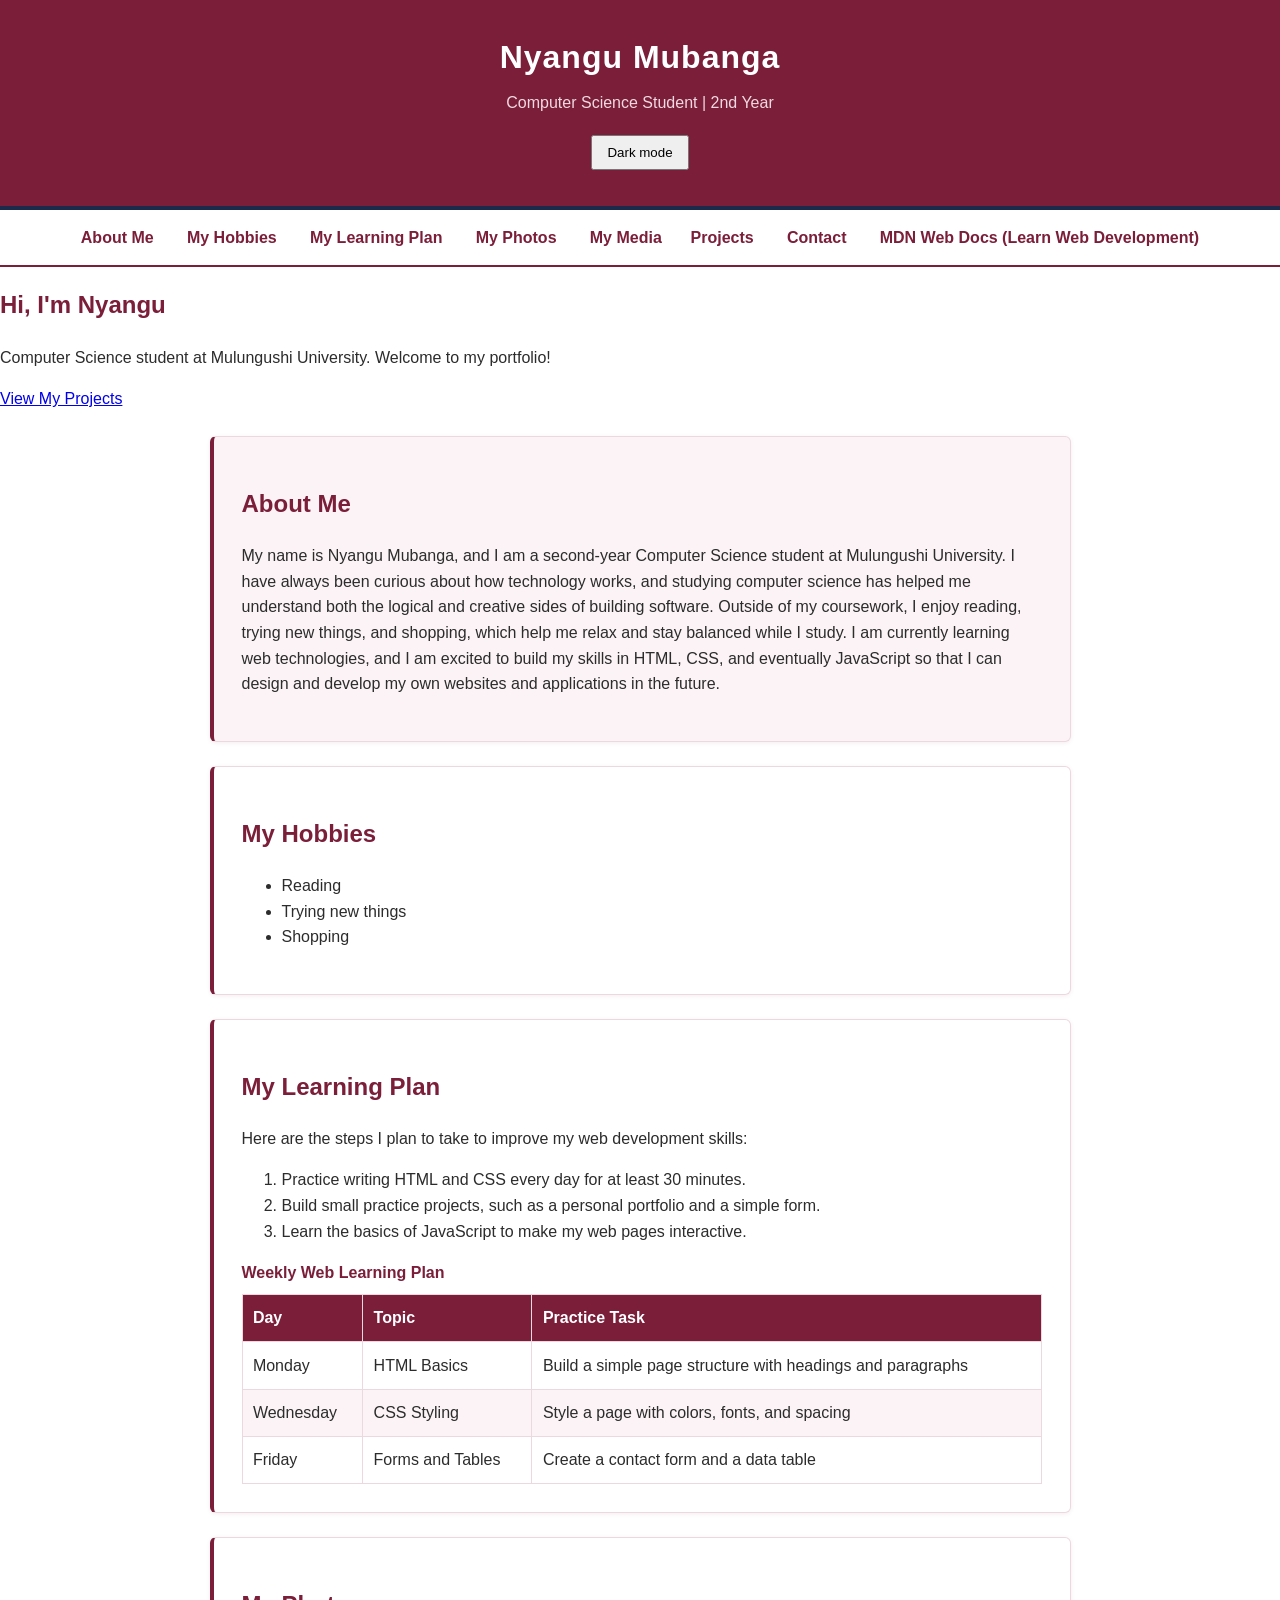
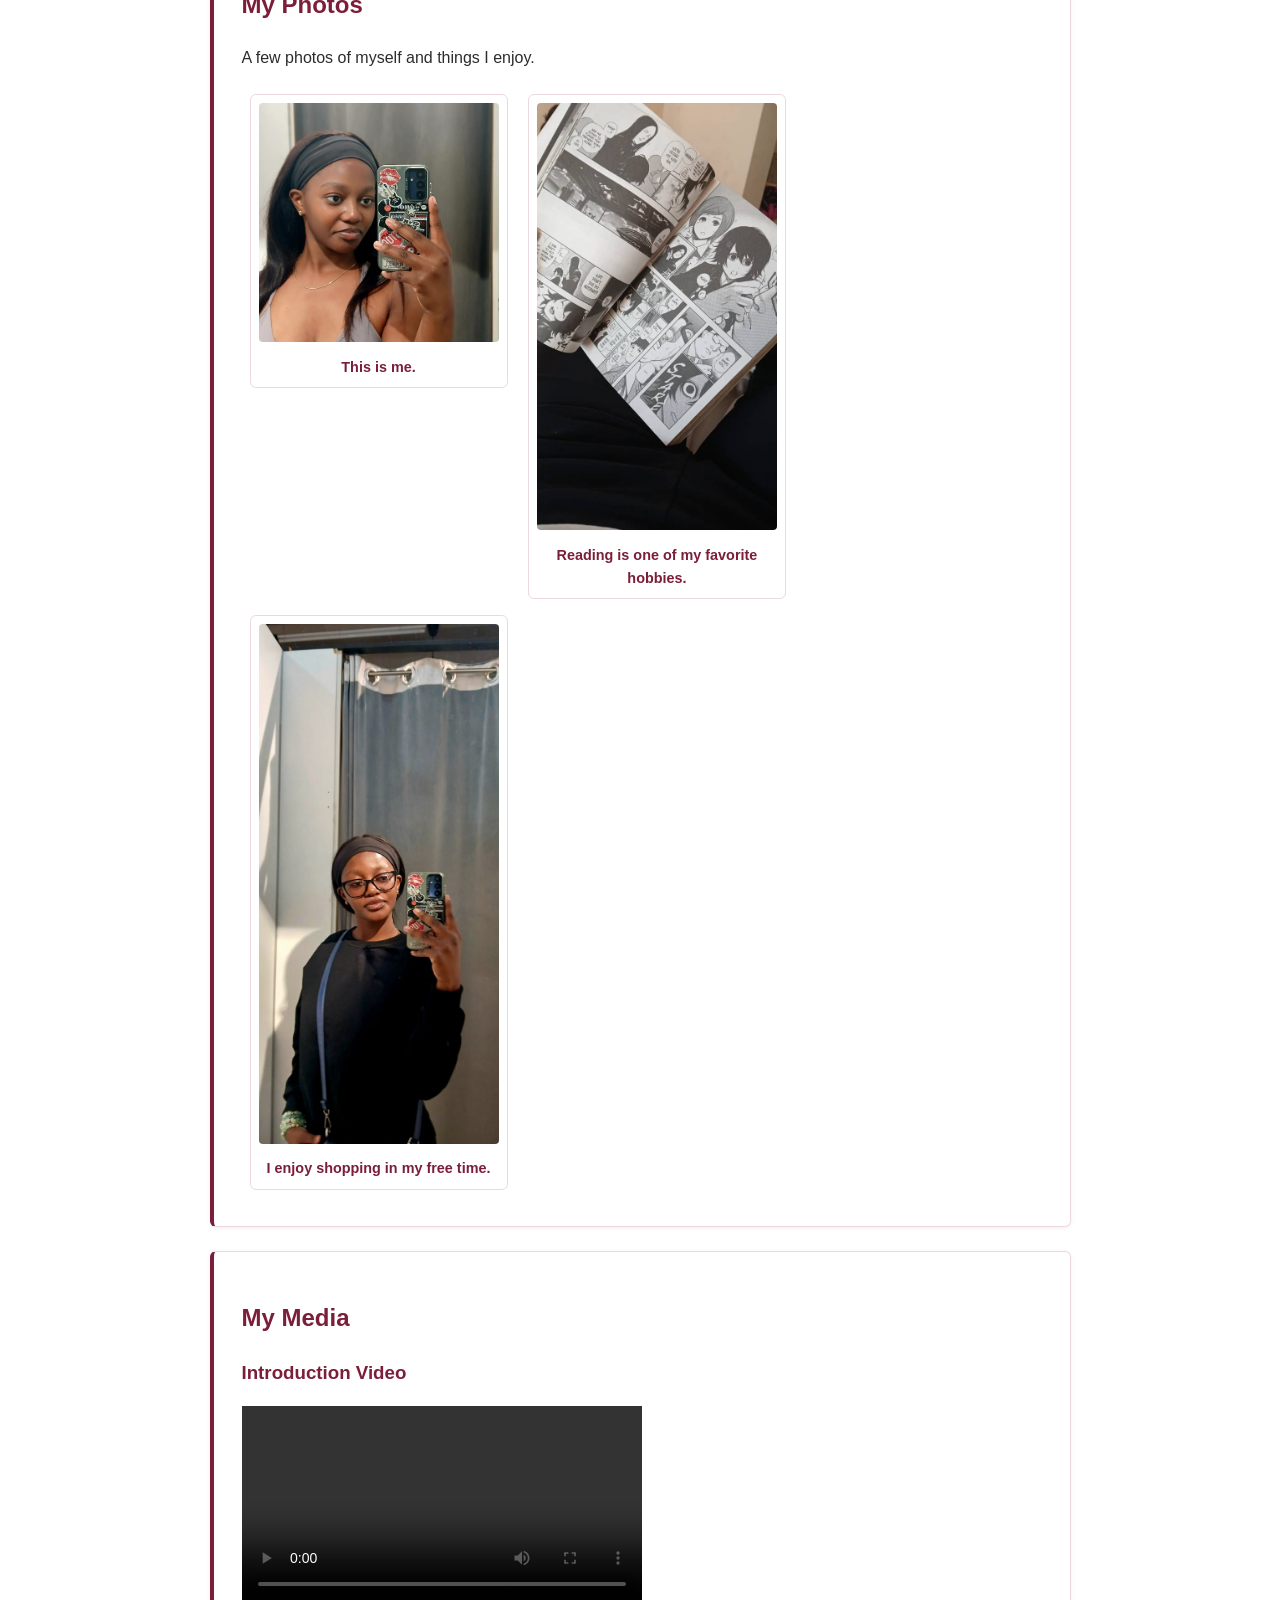
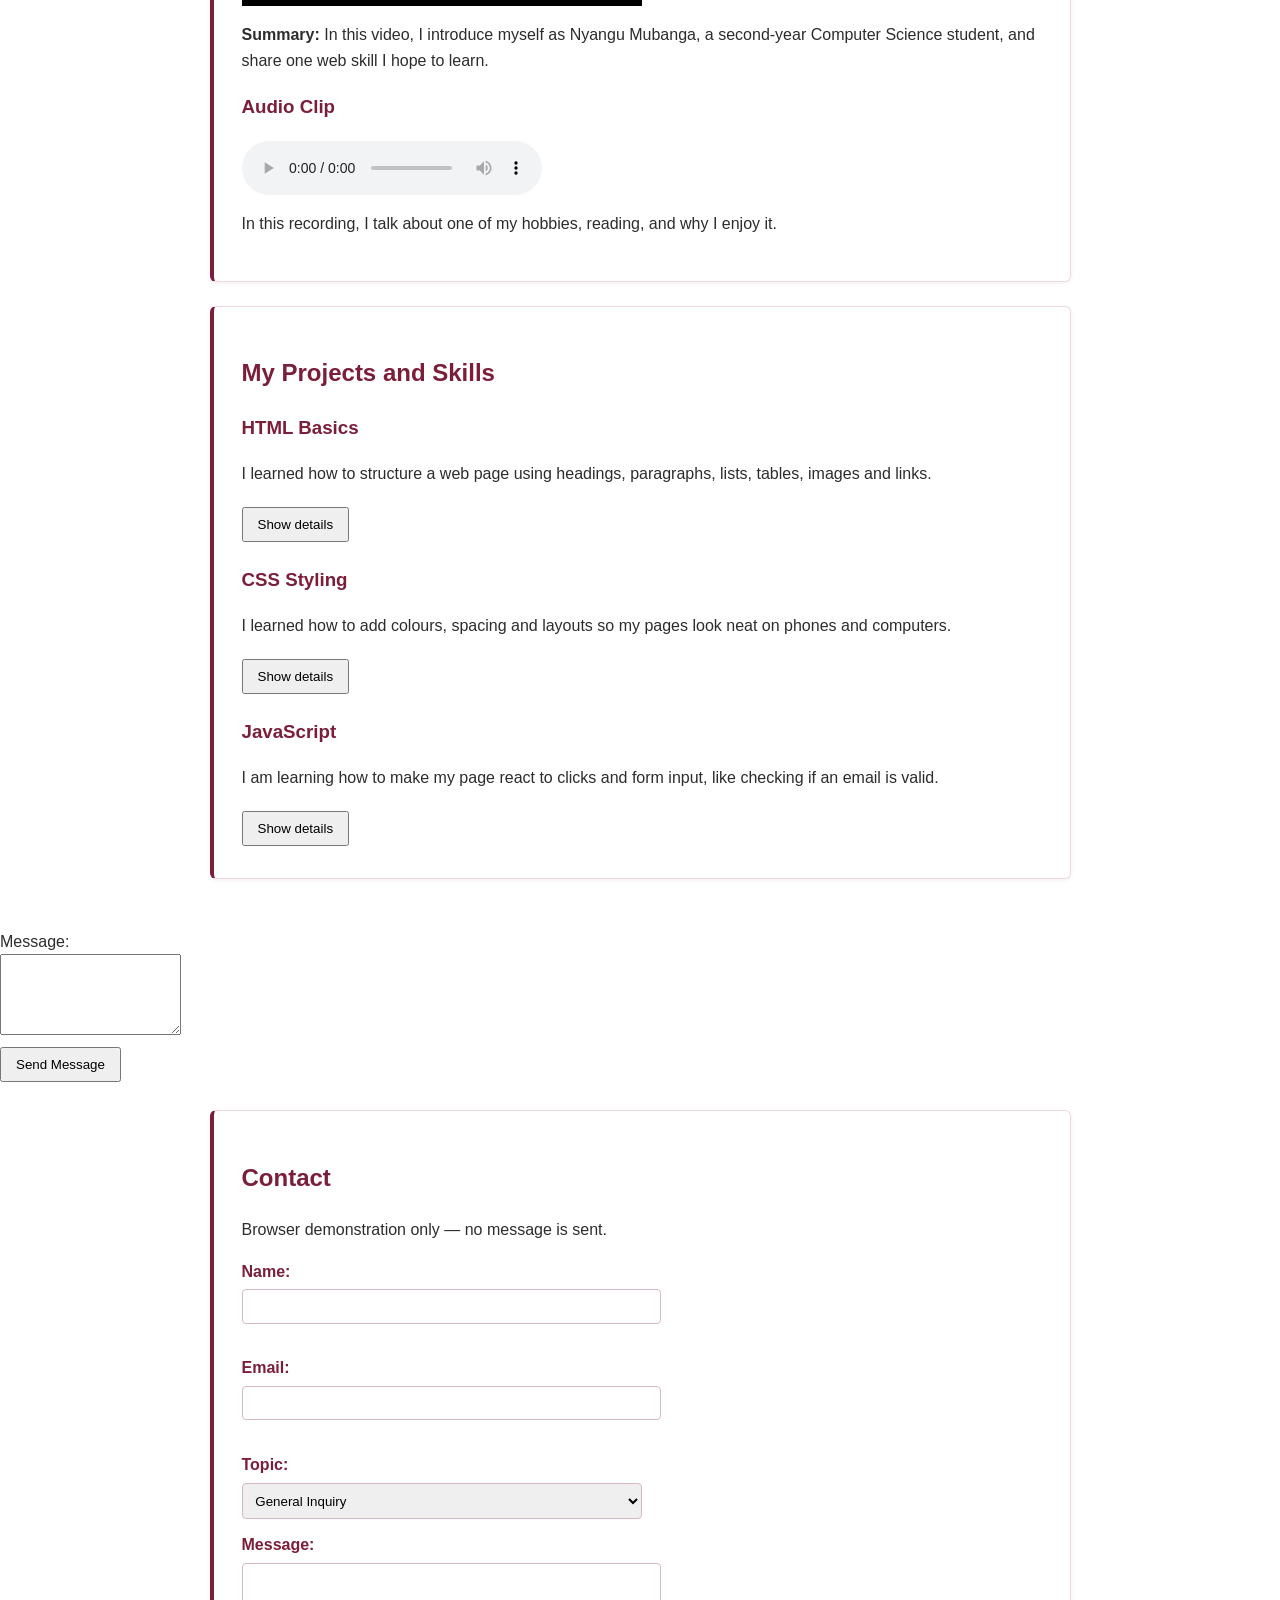
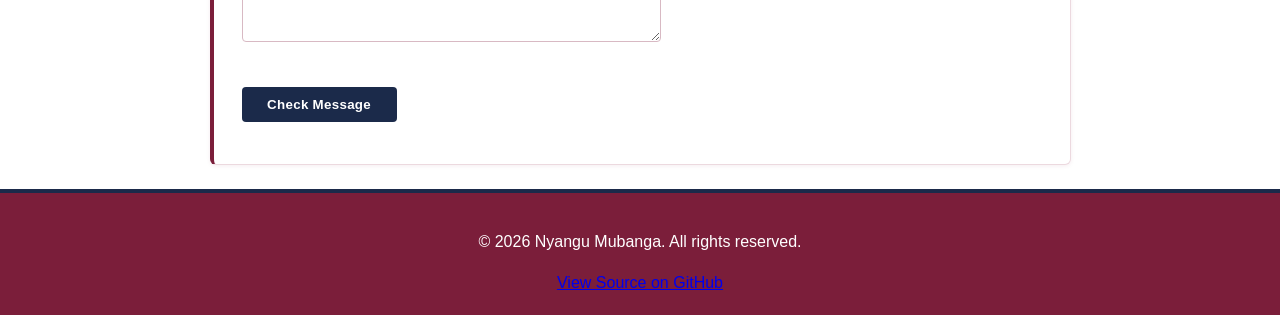
<file: index.html>
<!DOCTYPE html>
<html lang="en">
<head>
  <meta charset="UTF-8">
  <meta name="viewport" content="width=device-width, initial-scale=1.0">
  <title>Nyangu Mubanga - My Student Website</title>
  <link rel="stylesheet" href="css/styles.css">
  <script src="js/script.js" defer></script>
</head>
<body>

  <header>
    <h1>Nyangu Mubanga</h1>
    <p>Computer Science Student | 2nd Year</p>
    <button id="themeBtn" type="button">Dark mode</button>
<button id="menuBtn" type="button" aria-expanded="false">Menu</button>
  </header>

  <nav>
    <a href="#about">About Me</a>
    <a href="#hobbies">My Hobbies</a>
    <a href="#learning-plan">My Learning Plan</a>
    <a href="#photos">My Photos</a>
    <a href="#media">My Media</a><a href="#projects">Projects</a>
    <a href="#contact">Contact</a>
    <a href="https://developer.mozilla.org/en-US/docs/Learn" target="_blank">MDN Web Docs (Learn Web Development)</a>
  </nav>

  <main><section id="hero">
  <h2>Hi, I'm Nyangu</h2>
  <p>Computer Science student at Mulungushi University. Welcome to my portfolio!</p>
  <a class="btn" href="#projects">View My Projects</a>
</section>

    <section id="about" class="content-section">
      <h2>About Me</h2>
      <p>
        My name is Nyangu Mubanga, and I am a second-year Computer Science student at Mulungushi University.
        I have always been curious about how technology works, and studying computer science has helped me
        understand both the logical and creative sides of building software. Outside of my coursework, I enjoy
        reading, trying new things, and shopping, which help me relax and stay balanced while I study. I am
        currently learning web technologies, and I am excited to build my skills in HTML, CSS, and eventually
        JavaScript so that I can design and develop my own websites and applications in the future.
      </p>
    </section>

    <section id="hobbies" class="content-section">
      <h2>My Hobbies</h2>
      <ul>
        <li>Reading</li>
        <li>Trying new things</li>
        <li>Shopping</li>
      </ul>
    </section>

    <section id="learning-plan" class="content-section">
      <h2>My Learning Plan</h2>
      <p>Here are the steps I plan to take to improve my web development skills:</p>
      <ol>
        <li>Practice writing HTML and CSS every day for at least 30 minutes.</li>
        <li>Build small practice projects, such as a personal portfolio and a simple form.</li>
        <li>Learn the basics of JavaScript to make my web pages interactive.</li>
      </ol>

      <table>
        <caption>Weekly Web Learning Plan</caption>
        <thead>
          <tr>
            <th>Day</th>
            <th>Topic</th>
            <th>Practice Task</th>
          </tr>
        </thead>
        <tbody>
          <tr>
            <td>Monday</td>
            <td>HTML Basics</td>
            <td>Build a simple page structure with headings and paragraphs</td>
          </tr>
          <tr>
            <td>Wednesday</td>
            <td>CSS Styling</td>
            <td>Style a page with colors, fonts, and spacing</td>
          </tr>
          <tr>
            <td>Friday</td>
            <td>Forms and Tables</td>
            <td>Create a contact form and a data table</td>
          </tr>
        </tbody>
      </table>
    </section>

    <section id="photos" class="content-section">
      <h2>My Photos</h2>
      <p>A few photos of myself and things I enjoy.</p>

      <figure>
        <img src="images/photo1.jpg" alt="A photo of me, Nyangu Mubanga">
        <figcaption>This is me.</figcaption>
      </figure>

      <figure>
        <img src="images/photo2.jpg" alt="A photo showing me reading a book">
        <figcaption>Reading is one of my favorite hobbies.</figcaption>
      </figure>

      <figure>
        <img src="images/photo3.jpg" alt="A photo related to shopping">
        <figcaption>I enjoy shopping in my free time.</figcaption>
      </figure>
    </section>

    <section id="media" class="content-section">
      <h2>My Media</h2>

      <h3>Introduction Video</h3>
      <video controls width="400">
        <source src="videos/intro.mp4" type="video/mp4">
        Your browser does not support the video tag.
      </video>
      <p><strong>Summary:</strong> In this video, I introduce myself as Nyangu Mubanga, a second-year Computer
      Science student, and share one web skill I hope to learn.</p>

      <h3>Audio Clip</h3>
      <audio controls>
        <source src="videos/voice.mp3" type="audio/mpeg">
        Your browser does not support the audio tag.
      </audio>
      <p>In this recording, I talk about one of my hobbies, reading, and why I enjoy it.</p>
    </section>
<section id="projects" class="content-section">
  <h2>My Projects and Skills</h2>
  <div class="project-card">
    <h3>HTML Basics</h3>
    <p>I learned how to structure a web page using headings, paragraphs, lists, tables, images and links.</p>
    <button class="toggle-btn" type="button" aria-expanded="false">Show details</button>
<p class="details" hidden>HTML gives a web page its structure, like the walls of a house.</p>
  </div>
  <div class="project-card">
    <h3>CSS Styling</h3>
    <p>I learned how to add colours, spacing and layouts so my pages look neat on phones and computers.</p>
    <button class="toggle-btn" type="button" aria-expanded="false">Show details</button>
<p class="details" hidden>CSS controls how the page looks, like the paint and furniture.</p>
  </div>
  <div class="project-card">
    <h3>JavaScript</h3>
    <p>I am learning how to make my page react to clicks and form input, like checking if an email is valid.</p>
    <button class="toggle-btn" type="button" aria-expanded="false">Show details</button>
<p class="details" hidden>JavaScript makes the page respond when someone clicks or types.</p>
  </div>
</section>

        </select><br>

        <label for="message">Message:</label><br>
        <textarea id="message" name="message" rows="5" required></textarea><br>

        <button type="submit">Send Message</button>
      </form>
    </section>
<section id="contact" class="content-section">
  <h2>Contact</h2>
  <p>Browser demonstration only — no message is sent.</p>
  <form id="contactForm" novalidate>
    <label for="name">Name:</label>
    <input type="text" id="name" required>
    <span class="error" id="nameError"></span>

    <label for="email">Email:</label>
    <input type="email" id="email" required>
    <span class="error" id="emailError"></span>

    <label for="topic">Topic:</label>
    <select id="topic">
      <option>General Inquiry</option>
    </select>

    <label for="message">Message:</label>
    <textarea id="message" rows="4" required></textarea>
    <span class="error" id="messageError"></span>

    <button type="submit">Check Message</button>
  </form>
  <div id="formResult" aria-live="polite"></div>
</section>
  </main>

  <footer>
    <p>&copy; 2026 Nyangu Mubanga. All rights reserved.</p>
    <a href="https://github.com/Nyangu-Chimzy/my-portfolio-webtech-assignment3/tree/main">View Source on GitHub</a>
  </footer>

</body>
</html>
</file>
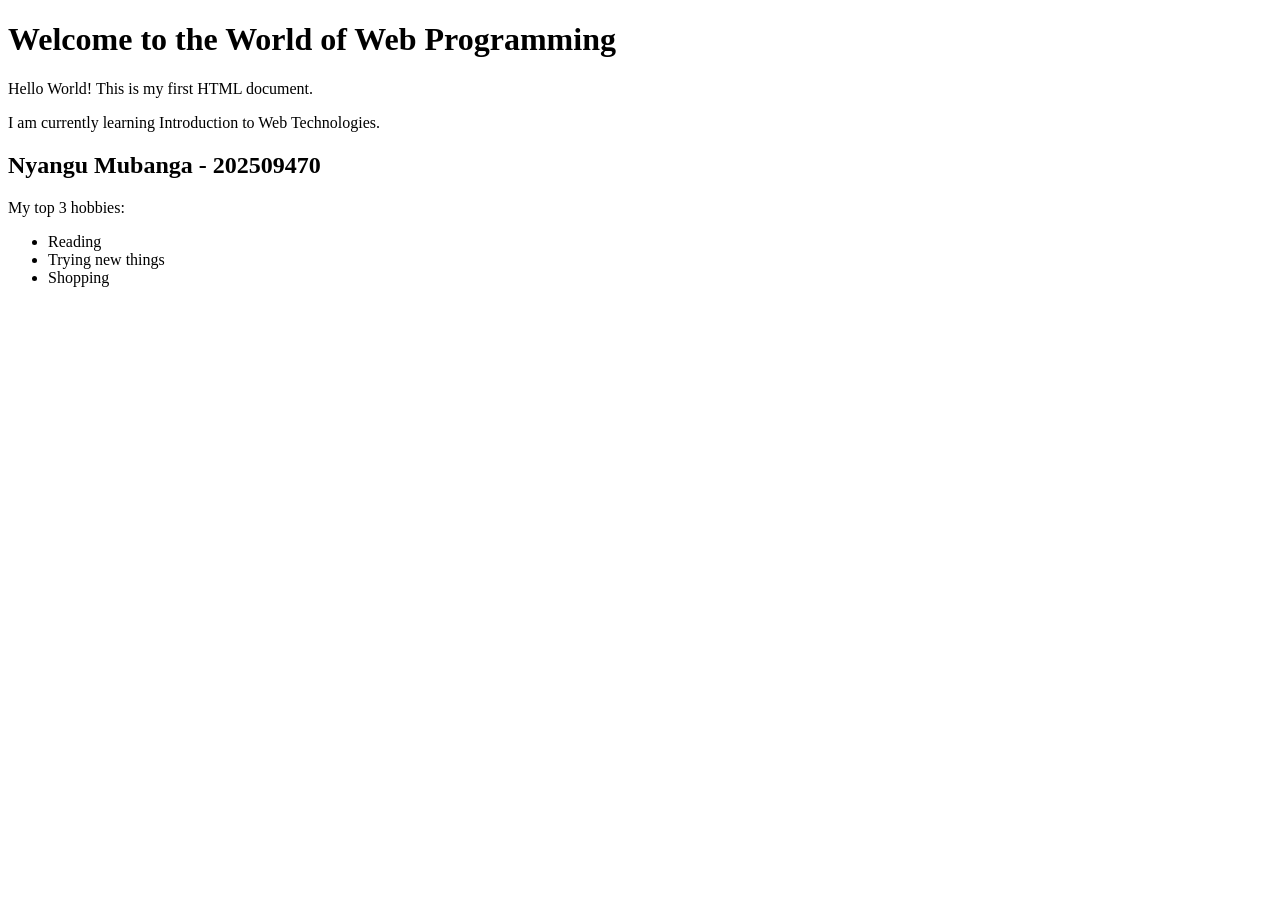
<file: activity1_backup.html>
<!DOCTYPE html>
<html lang="en">
<head>
  <meta charset="UTF-8">
  <meta name="viewport" content="width=device-width, initial-scale=1.0">
  <title>My First Web Page</title>
</head>
<body>
  <h1>Welcome to the World of Web Programming</h1>

  <p>Hello World! This is my first HTML document.</p>

  <p>I am currently learning Introduction to Web Technologies.</p>

  <h2>Nyangu Mubanga - 202509470</h2>

  <p>My top 3 hobbies:</p>
  <ul>
    <li>Reading</li>
    <li>Trying new things</li>
    <li>Shopping</li>
  </ul>
</body>
</html>
</file>
<file: css/styles.css>
/* ===== Color palette =====
   Burgundy: #7b1e3a (primary)
   White: #ffffff (primary)
   Navy: #1b2a4a (accent only)
*/

/* ===== General page styles ===== */
body {
  font-family: 'Segoe UI', Arial, sans-serif;
  line-height: 1.6;
  color: #2c2c2c;
  background-color: #ffffff;
  margin: 0;
  padding: 0;
}

h1, h2, h3 {
  color: #7b1e3a;
}

/* ===== Header ===== */
header {
  background-color: #7b1e3a;
  color: #ffffff;
  padding: 2rem 1.5rem;
  text-align: center;
  border-bottom: 4px solid #1b2a4a;
}

header h1 {
  color: #ffffff;
  margin: 0;
  letter-spacing: 1px;
}

header p {
  color: #f0d9e0;
  margin-top: 0.4rem;
}

/* ===== Navigation ===== */
nav {
  background-color: #ffffff;
  padding: 0.9rem;
  text-align: center;
  border-bottom: 2px solid #7b1e3a;
}

nav a {
  color: #7b1e3a;
  text-decoration: none;
  margin: 0 0.9rem;
  font-weight: bold;
  padding-bottom: 0.2rem;
  border-bottom: 2px solid transparent;
  transition: color 0.2s ease, border-bottom 0.2s ease;
}

nav a:hover,
nav a:focus {
  color: #1b2a4a;
  border-bottom: 2px solid #1b2a4a;
}

/* ===== Sections (class selector, used repeatedly) ===== */
.content-section {
  padding: 1.75rem;
  margin: 1.5rem auto;
  max-width: 800px;
  background-color: #ffffff;
  border: 1px solid #ecd9df;
  border-left: 4px solid #7b1e3a;
  border-radius: 6px;
  box-shadow: 0 1px 4px rgba(123, 30, 58, 0.08);
}

/* ===== Unique section (id selector) ===== */
#about {
  background-color: #fbf3f5;
}

/* ===== Element selector ===== */
img {
  max-width: 100%;
  height: auto;
}

/* ===== Photo gallery ===== */
#photos figure {
  display: inline-block;
  width: 30%;
  margin: 1%;
  text-align: center;
  vertical-align: top;
  border: 1px solid #ecd9df;
  border-radius: 6px;
  padding: 0.5rem;
}

#photos img {
  border-radius: 4px;
}

#photos figcaption {
  font-size: 0.9rem;
  color: #7b1e3a;
  margin-top: 0.4rem;
  font-weight: 600;
}

/* ===== Media (video/audio) ===== */
video, audio {
  max-width: 100%;
  display: block;
  margin: 0.5rem 0 1rem 0;
}

/* ===== Table ===== */
table {
  width: 100%;
  border-collapse: collapse;
  margin-top: 1rem;
}

caption {
  font-weight: bold;
  color: #7b1e3a;
  margin-bottom: 0.5rem;
  text-align: left;
}

th, td {
  border: 1px solid #ecd9df;
  padding: 0.65rem;
  text-align: left;
}

th {
  background-color: #7b1e3a;
  color: #ffffff;
}

tbody tr:nth-child(even) {
  background-color: #fbf3f5;
}

/* ===== Form ===== */
form label {
  display: block;
  margin-top: 0.8rem;
  font-weight: bold;
  color: #7b1e3a;
}

form input,
form select,
form textarea {
  width: 100%;
  max-width: 400px;
  padding: 0.55rem;
  margin-top: 0.3rem;
  border: 1px solid #d8b9c3;
  border-radius: 4px;
  font-family: inherit;
}

form input:focus,
form select:focus,
form textarea:focus {
  outline: none;
  border-color: #7b1e3a;
  box-shadow: 0 0 0 2px rgba(123, 30, 58, 0.15);
}

form button {
  margin-top: 1.1rem;
  padding: 0.65rem 1.6rem;
  background-color: #1b2a4a;
  color: #ffffff;
  border: none;
  border-radius: 4px;
  cursor: pointer;
  font-weight: bold;
  letter-spacing: 0.3px;
  transition: background-color 0.2s ease;
}

form button:hover,
form button:focus {
  background-color: #12203a;
}

/* ===== Footer ===== */
footer {
  background-color: #7b1e3a;
  color: #ffffff;
  text-align: center;
  padding: 1.2rem;
  border-top: 4px solid #1b2a4a;
}

/* ===== Responsive: narrow screens ===== */
@media (max-width: 600px) {
  #photos figure {
    width: 100%;
    display: block;
  }

  nav a {
    display: block;
    margin: 0.5rem 0;
  }
}

.error { color: #b00020; display: block; min-height: 1.2em; }
#formResult { margin-top: 10px; font-weight: bold; }

/* Dark theme */
body.dark { background: #121212; color: #f1f1f1; }
body.dark header, body.dark footer, body.dark section,
body.dark .project-card { background: #1e1e1e; color: #f1f1f1; border-color: #444; }
body.dark a { color: #8ab4ff; }
body.dark table, body.dark th, body.dark td { color: #f1f1f1; border-color: #666; }
body.dark .error { color: #ff8a80; }

/* Buttons */
#menuBtn { display: none; }
button { padding: 8px 14px; cursor: pointer; margin: 4px 0; }
button:focus { outline: 3px solid orange; }

/* Menu on phones */
@media (max-width: 600px) {
  #menuBtn { display: inline-block; }
  nav { display: none; }
  nav.open { display: block; }
}
</file>
